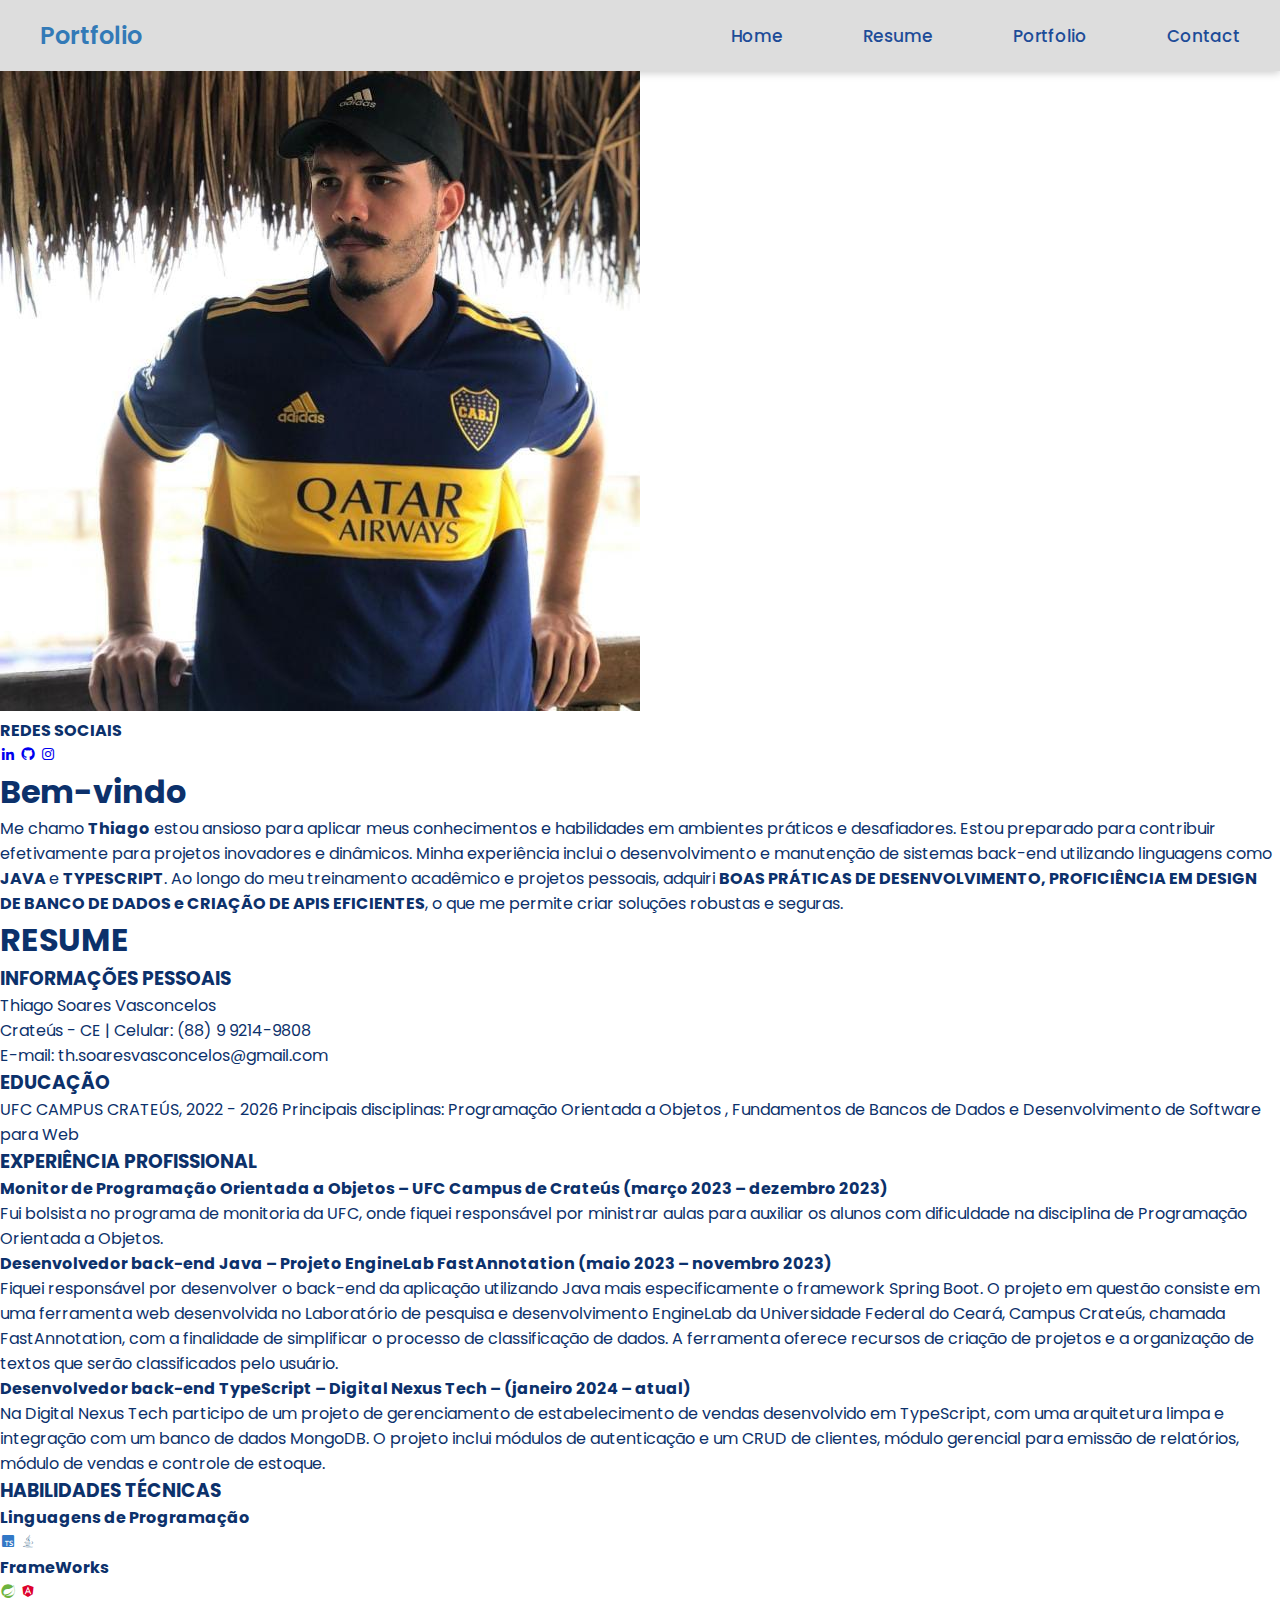
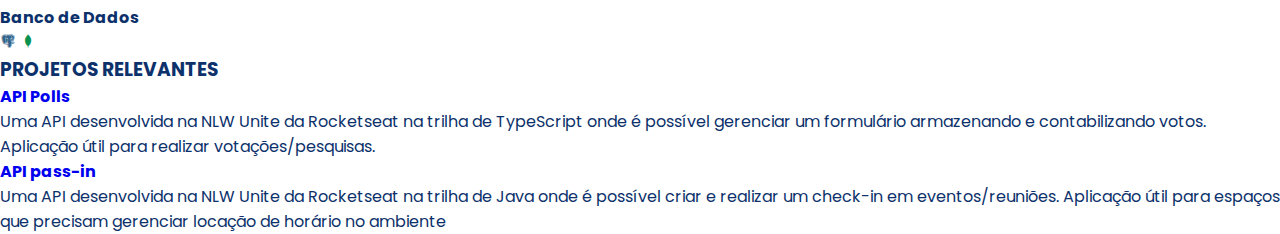
<file: index.html>
<!DOCTYPE html>
<html lang="Pt-br">

<head>
    <meta charset="UTF-8">
    <meta http-equiv="X-UA-compatible" content="IE-edge">
    <meta name="viewport" content="width=device-width, initial-scale=1.0">
    <!-- Box icons -->
    <link href='https://unpkg.com/boxicons@2.1.4/css/boxicons.min.css' rel='stylesheet'>
    <!-- Custom CSS -->
    <link rel="stylesheet" href="./css/style.css">

    <title>Dsw-trab1</title>
</head>

<body>
    <header>
        <nav class="navigation">
            <a href="#" class="logo">Portfolio</a>
            <ul class="nav-menu">
                <li class="nav-item"><a href="#home">Home</a></li>
                <li class="nav-item"><a href="#resume">Resume</a></li>
                <li class="nav-item"><a href="#portfolio">Portfolio</a></li>
                <li class="nav-item"><a href="#contact">Contact</a></li>
            </ul>
            <div class="menu">
                <span class="bar"></span>
                <span class="bar"></span>
                <span class="bar"></span>
            </div>
        </nav>
    </header>
    <main class="portfolio-content">
        <!-- home section -->
        <div class="portfolio-picture">
            <div class="home-profile">
                <div class="home-text">
                    <h1 class="text-h1"></h1>
                </div>

                <div class="home-content" id="contact">
                    <div class="home-img">
                        <img src="img/profile.jpeg" alt="Profile picture">
                    </div>
                </div>

                <div class="social-media">
                    <h4>REDES SOCIAIS</h4>
                    <a href="https://linkedin.com/in/thiago-soares-dev/"target="_blank"><i class='bx bxl-linkedin'></i></a>
                    <a href="https://github.com/ThSoaresDev"target="_blank"><i class='bx bxl-github'></i></a>
                    <a href="https://instagram.com/th.soaresv/"target="_blank"><i class='bx bxl-instagram'></i></a>
                </div>
            </div>
        </div>
        <div class="portfolio-sections">
            <section class="home" id="home">

                <div class="home-description">
                    <h1> Bem-vindo </h1>
                    <p>Me chamo <b>Thiago</b> estou ansioso para aplicar meus
                        conhecimentos e habilidades em ambientes práticos e desafiadores. Estou preparado para
                        contribuir efetivamente para projetos inovadores e dinâmicos. Minha experiência inclui o
                        desenvolvimento e manutenção de sistemas back-end utilizando linguagens como <b>JAVA </b>e
                        <b>TYPESCRIPT</b>.
                        Ao longo do meu treinamento acadêmico e projetos pessoais, adquiri <b>BOAS PRÁTICAS DE
                            DESENVOLVIMENTO, PROFICIÊNCIA EM DESIGN DE BANCO DE DADOS e CRIAÇÃO DE APIS EFICIENTES</b>,
                        o
                        que me
                        permite criar soluções robustas e seguras.
                    </p>

                </div>


            </section>

            <section class="resume" id="resume">

                <h1>RESUME</h1>
                <div class="resume-section">
                    <h3>INFORMAÇÕES PESSOAIS</h3>
                    <p>Thiago Soares Vasconcelos </p>
                    <p>Crateús - CE | Celular: (88) 9 9214-9808</p>
                    <p>E-mail: th.soaresvasconcelos@gmail.com</p>
                </div>
                <div class="resume-section">
                    <h3>EDUCAÇÃO</h3>
                    <p>UFC CAMPUS CRATEÚS, 2022 - 2026
                        Principais disciplinas: Programação Orientada a Objetos , Fundamentos de Bancos de Dados e
                        Desenvolvimento de Software para Web</p>
                </div>

                <div class="resume-section">
                    <h3>EXPERIÊNCIA PROFISSIONAL</h3>
                    <h4>Monitor de Programação Orientada a Objetos – UFC Campus de Crateús (março 2023 – dezembro 2023)
                    </h4>
                    <p>Fui bolsista no programa de monitoria da UFC, onde fiquei responsável por
                        ministrar aulas para auxiliar os alunos com dificuldade na disciplina de Programação Orientada a
                        Objetos.</p>
                    <h4> Desenvolvedor back-end Java – Projeto EngineLab FastAnnotation (maio 2023 – novembro 2023)</h4>
                    <p>Fiquei responsável por desenvolver o back-end da aplicação utilizando Java mais
                        especificamente o framework Spring Boot. O projeto em questão consiste em uma ferramenta web
                        desenvolvida no Laboratório de pesquisa e desenvolvimento EngineLab da Universidade Federal do
                        Ceará, Campus Crateús, chamada
                        FastAnnotation, com a finalidade de simplificar o processo de classificação de dados. A
                        ferramenta oferece recursos de criação de projetos e a organização de textos que serão
                        classificados pelo
                        usuário.</p>
                    <h4> Desenvolvedor back-end TypeScript – Digital Nexus Tech – (janeiro 2024 – atual)</h4>
                    <p>Na Digital Nexus Tech participo de um projeto de gerenciamento de estabelecimento de vendas desenvolvido em TypeScript, com uma
                        arquitetura limpa e integração com um banco de dados MongoDB. O projeto inclui módulos de
                        autenticação e um CRUD de clientes, módulo gerencial para emissão de relatórios, módulo de
                        vendas e controle de estoque.</p>

                </div>

                <div class="resume-section">
                    <h3>HABILIDADES TÉCNICAS</h3>
                    <h4>Linguagens de Programação</h4>
                    <div class="social-media">
                        <i class='bx bxl-typescript' style='color:#3178c6'></i>
                        <i class='bx bxl-java' style='color:#4e7896'></i>
                    </div>

                    <h4>FrameWorks</h4>
                    <div class="social-media">
                        <i class='bx bxl-spring-boot' style='color:#6db33f'></i>
                        <i class='bx bxl-angular' style='color:#de002d'></i>
                    </div>

                    <h4>Banco de Dados</h4>
                    <div class="social-media">
                        <i class='bx bxl-postgresql' style='color:#31648c'></i>
                        <i class='bx bxl-mongodb' style='color:#09934e'></i>
                    </div>
                </div>
                <div class="resume-section" id="portfolio">
                    <h3>PROJETOS RELEVANTES</h3>
                    <a href="https://github.com/ThSoaresDev/NLW-polls" target="_blank"><h4>API Polls</h4></a>
                    <p>Uma API desenvolvida na NLW Unite da Rocketseat na trilha de TypeScript onde é possível gerenciar um formulário armazenando e contabilizando votos. Aplicação útil para realizar votações/pesquisas.</p>
                    <a href="https://github.com/ThSoaresDev/pass-In" target="_blank"><h4>API pass-in</h4></a>
                    <p>Uma API desenvolvida na NLW Unite da Rocketseat na trilha de Java onde é possível criar e realizar um check-in em eventos/reuniões. Aplicação útil para espaços que precisam gerenciar locação de horário no ambiente </p>

                </div>

            </section>
        </div>


    </main>
    <script src="./js/script.js"></script>
</body>

</html>
</file>
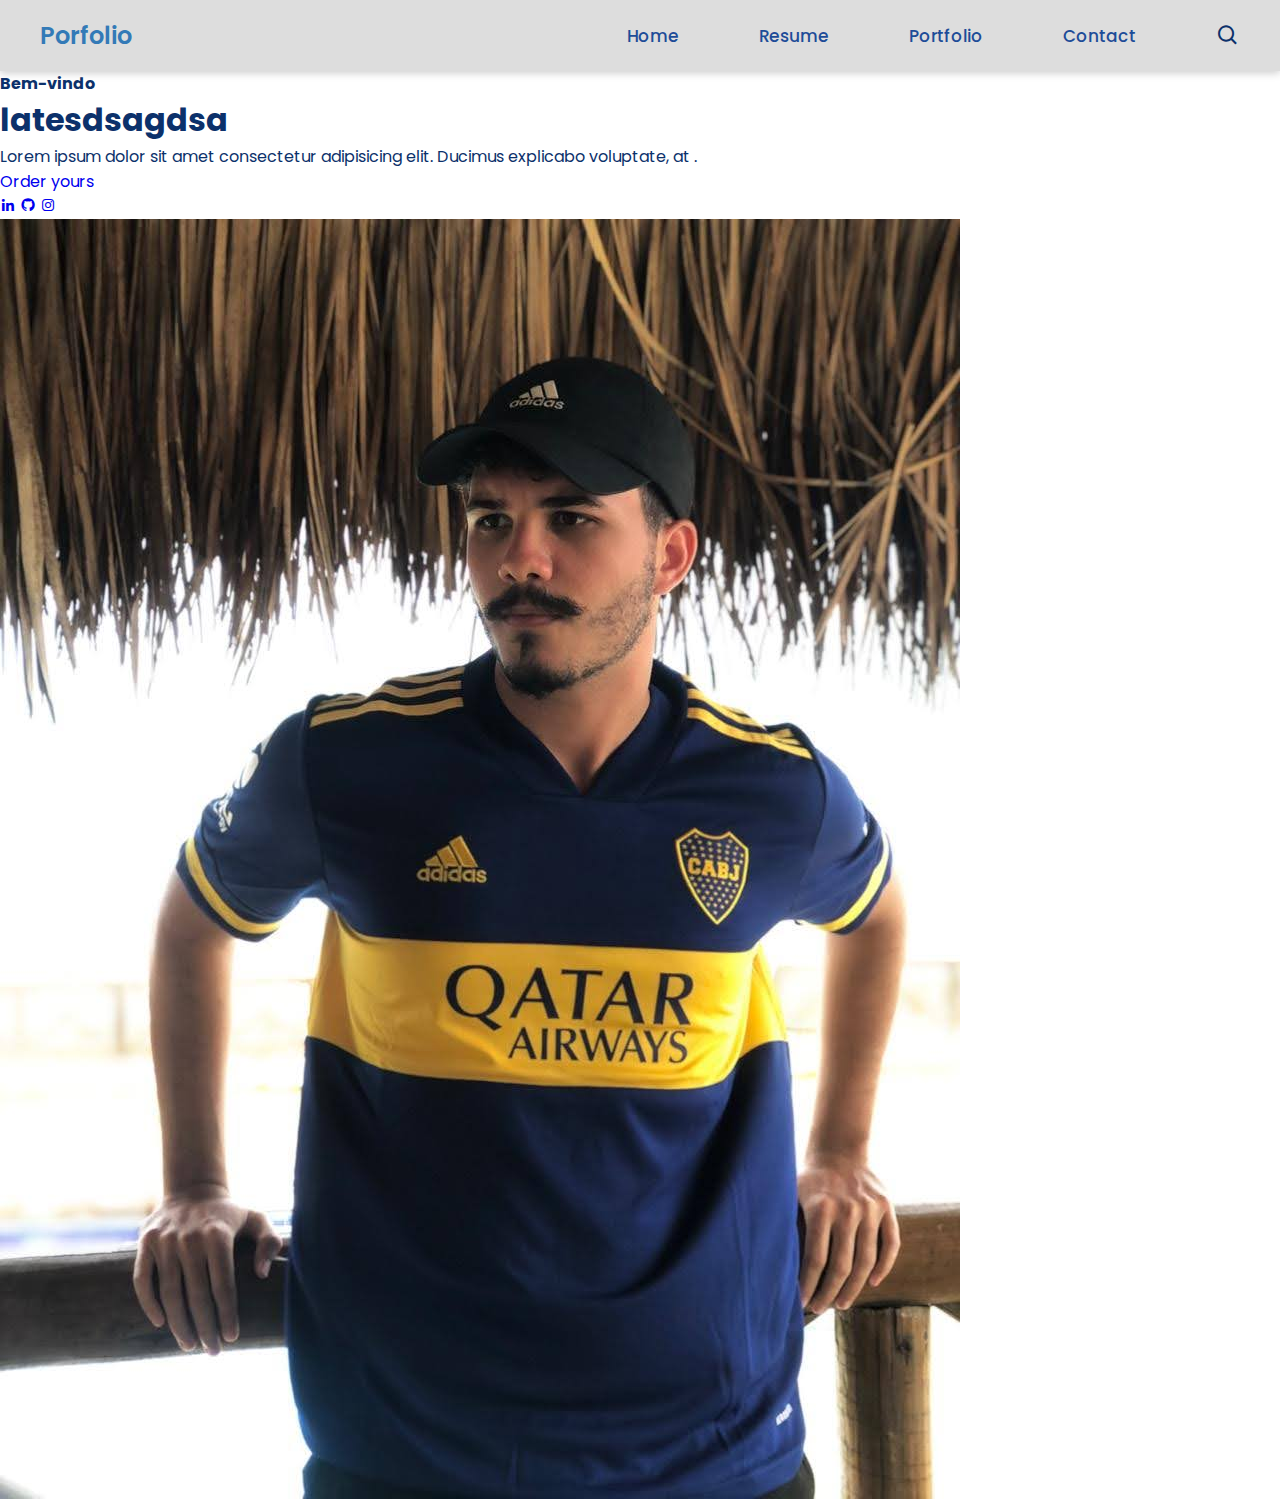
<file: html/index.html>
<!DOCTYPE html>
<html lang="Pt-br">

<head>
    <meta charset="UTF-8">
    <meta http-equiv="X-UA-compatible" content="IE-edge">
    <meta name="viewport" content="width=device-width, initial-scale=1.0">
    <!-- Box icons -->
    <link href='https://unpkg.com/boxicons@2.1.4/css/boxicons.min.css' rel='stylesheet'>
    <!-- Custom CSS -->
    <link rel="stylesheet" href="/css/style.css">
    
    <title>Dsw-trab1</title>
</head>

<body>
    <header>
        <nav class="navigation">
            <a href="#" class="logo">Porfolio</a>
            <ul class="nav-menu">
                <li class="nav-item"><a href="#home">Home</a></li>
                <li class="nav-item"><a href="#resume">Resume</a></li>
                <li class="nav-item"><a href="#portfolio">Portfolio</a></li>
                <li class="nav-item"><a href="#contact">Contact</a></li>
                <i class='bx bx-search'></i>
            </ul>
            <div class="menu">
                <span class="bar"></span>
                <span class="bar"></span>
                <span class="bar"></span>
            </div>
        </nav>
    </header>
    <main>
        <!-- home section -->
        <section class="home" id="home">
            <div class="home-text">
                <h4 class="text-h4">Bem-vindo</h4class>
                    <h1 class="text-h1">latesdsagdsa</h1>
                    <p>Lorem ipsum dolor sit amet consectetur adipisicing elit. Ducimus explicabo voluptate, at .</p>
                    <a href="#">Order yours</a>
            </div>
            <div class="social-media">
                <a href="https://linkedin.com/in/thiago-soares-dev/"><i class='bx bxl-linkedin'></i></a>
                <a href="https://github.com/ThSoaresDev"><i class='bx bxl-github'></i></a>
                <a href="https://instagram.com/th.soaresv/"><i class='bx bxl-instagram'></i></a>
            </div>

        <div class="home-img">
            <img src="img/profile.jpeg" alt="Profile picture">
        </div>
    </section>
    
    </main>
    <script src="/js/script.js"></script>
</body>

</html>
</file>
<file: css/style.css>
@import url('https://fonts.googleapis.com/css2?family=Poppins:wght@300;400;500;600;700&display=swap');

*{
    margin: 0;
    padding: 0;
    box-sizing: border-box;
    font-family: 'Poppins',sans-serif;
    list-style: none;
    text-decoration: none;
}
:root{
    --red:#d63a25;
    --white:#fff;
    --dark: #1e1c2a;
    --bisque: #ffe4c4;
    --darkBlue: #337ab7;
    --offWhite: #ddd;
    --blue: #55beee;
    --darkBlue2: #0c316b;
    --darkBlue3:#1d4c98;
    --offWhite2: #f9faf5;
    --gray: #c4c7ce;
    --lightGray: #e4e4e4;
    --blueWinter: #aabaca;
    --lightGray2: #d8d2cd;
    --greenLight: #849997;
    --orange: #d69054;
    --lightBlack: #06131b;
    --yellow: #ffbf01;
}

body{
    color: var(--dark);
    color: var(--darkBlue2);
    background: var(--white);
}
.navigation{
    display: flex;
    align-items: center;
    justify-content: space-between;
    padding: 18px 40px;
    box-shadow: 0 0.1rem 0.5rem #ccc;
    width: 100%;
    background: var(--offWhite);
    transition: all 0.5s;
}
.navigation .logo{
    color: var(--darkBlue);
    font-size: 1.5rem;
    font-weight: 600;
}
.navigation ul{
    display:  flex;
    align-items: center;
    gap: 5rem;
}
.navigation ul li a{
    color: var(--darkBlue3);
    font-size: 17px;
    font-weight: 500;
    transition: all 0.5s;
}
.navigation ul li a:hover{
    color: var(--red);
}
.navigation i{
    cursor: pointer;
    font-size: 1.5rem;
}
.menu{
    cursor: pointer;
    display: none;
}
.menu.ativo .bar:nth-child(1){
    transform: translateY(8px) rotate(45deg);
}
.menu.ativo .bar:nth-child(2){
    opacity: 0;
}
.menu.ativo .bar:nth-child(3){
    transform: translateY(-8px) rotate(-45deg);
}
.menu .bar{
    display: block;
    width: 28px;
    height: 3px;
    border-radius: 3px;
    background: var(--dark);
    margin: 5px auto;
    transition:  all 0.3s;
}
.menu bar:nth-child(1),
.menu bar:nth-child(3){
    background: var(--red);
}


@media (max-width: 785px) {
.navigation{
    padding: 18px 20px;
}
.menu{
    display: block;
}
.nav-menu{
position: fixed;
right: -100%;
top: 70px;
width: 100%;
height: 100%;
flex-direction: column;
background: var(--white);
gap: -10px;
transition: 0.3s;
}
.nav-menu.ativo{
    right: 0;
}
.nav-item{
    margin: 16px 0;
}
/* main */
.home{
    padding: 100px 2%;
    flex-direction: column;
    text-align: center;
    overflow: hidden;
    gap: 5rem;
}
.home .text-h4{
    font-size: 15px;
}
.home .text-h1{
    font-size: 2.5rem;
    line-height: 3rem;
}
.home p{
font-size: 15px;
}
/*.home-img{
width: 125%;
}*/
}
</file>
